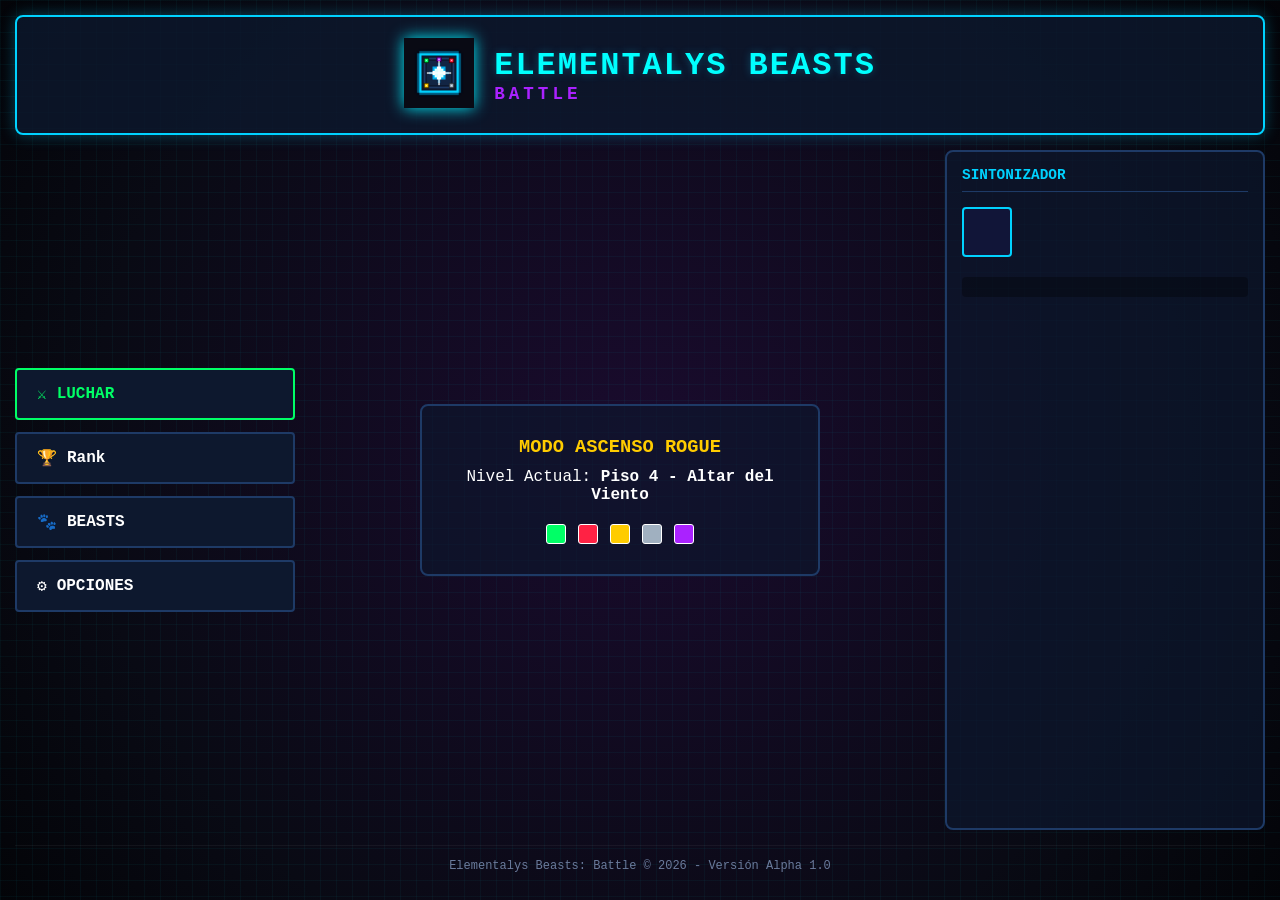
<file: index.html>
<!DOCTYPE html>
<html lang="es">

    <head>
        <meta charset="UTF-8">
        <meta name="viewport" content="width=device-width, initial-scale=1.0">
        <title>Elementalys Beasts: Battle</title>
        <link rel="icon" href="assets/images/icons/elementalys-beasts-logo.png" type="image/png">
        <link rel="stylesheet" href="styles/colores.css">
        <link rel="stylesheet" href="styles/menu.css">
    </head>

    <!-- Menu Principal -->
    <body>
        
        <!-- Capa de Fondo Dinámico -->
        <div class="menu-background"></div>

        <!-- Encabezado Principal -->
        <header>
            <div class="logo-container">
                <img src="assets/images/icons/elementalys-beasts-logo.png" alt="Brazalete Sendokai" id="logo">
            </div>
            <div class="title-container">
                <h1>Elementalys Beasts</h1>
                <h2>Battle</h2>
            </div>
        </header>

        <!-- Navegación y Botones del Menú -->
        <nav>
            <button class="btn-menu btn-primary" id="btn-play">
                <span class="btn-icon">⚔️</span> LUCHAR 
            </button>
            <button class="btn-menu" id="btn-rank">
                <span class="btn-icon">🏆</span> Rank
            </button>
            <button class="btn-menu" id="btn-beasts">
                <span class="btn-icon">🐾</span> BEASTS
            </button>
            <button class="btn-menu" id="btn-options">
                <span class="btn-icon">⚙️</span> OPCIONES
            </button>
        </nav>

        <!-- Panel Lateral (Información de Jugador) -->
        <aside class="player-panel">
            <div class="panel-header">
                <h3>SINTONIZADOR</h3>
            </div>
            <div class="player-profile" id="player-info-container">
                <div class="avatar-slot"></div>
            </div>
            <div class="stats-overview" id="stats-overview-container"></div>
        </aside>

        <script src="src/menu.js" defer type="module"></script>

        <!-- Sección Central (Vista Previa / Mapa de Ascenso) -->
        <section class="main-content">
            <div class="ascent-preview-card">
                <h3>MODO ASCENSO ROGUE</h3>
                <p>Nivel Actual: <strong>Piso 4 - Altar del Viento</strong></p>
                <div class="element-indicators">
                    <span class="gem-slot agl" title="AGL - Agil"></span>
                    <span class="gem-slot str" title="STR - Fuerte"></span>
                    <span class="gem-slot teq" title="TEQ - Tecnico"></span>
                    <span class="gem-slot phy" title="PHY - Fisico"></span>
                    <span class="gem-slot int" title="INT - Integencia"></span>
                </div>
            </div>
        </section>

        <!-- Pie de Página -->
        <footer>
            <p>Elementalys Beasts: Battle &copy; 2026 - Versión Alpha 1.0</p>
        </footer>

    </body>

</html>
</file>
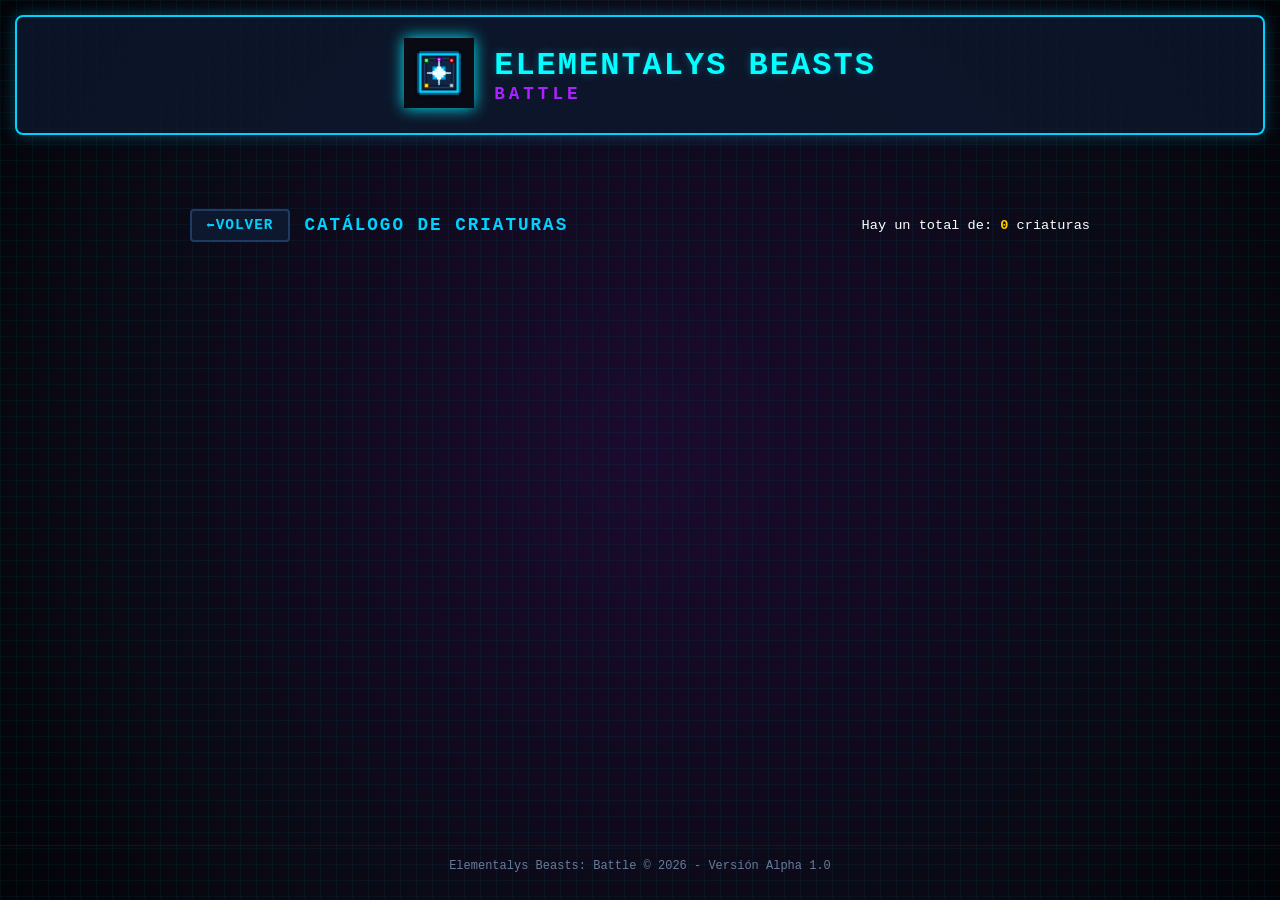
<file: pages/beast-list.html>
<!DOCTYPE html>
<html lang="en">
<head>
    <meta charset="UTF-8">
    <meta name="viewport" content="width=device-width, initial-scale=1.0">
    <title>Beasts List</title>
    <link rel="icon" href="../assets/images/icons/elementalys-beasts-logo.png" type="image/png">
    <link rel="stylesheet" href="../styles/colores.css">
    <link rel="stylesheet" href="../styles/beast-list.css">
</head>
<body>
    <header>
        <div class="logo-container">
            <img src="../assets/images/icons/elementalys-beasts-logo.png" alt="Brazalete Sendokai" id="logo">
        </div>
        <div class="title-container">
            <h1>Elementalys Beasts</h1>
            <p>Battle</p>
        </div>
    </header>
    <main>
        <!-- Sección principal del catalogo/pokedex de las criaturas -->
        <section class="beasts-catalog">
            <!-- Encabezado de la sección: titulo -->
            <header class="catalog-header">
                <div class="catalog-header-left">
                    <!-- Enlace a la pagina de inicio -->
                    <a href="../index.html" class="btn-back" title="Volver al menú principal">
                        <span>&#11013;</span> VOLVER
                    </a>
                    <h2>Catálogo de criaturas</h2>
                </div>
                <p class="catalog-counter">Hay un total de: <span id="beasts-count">0</span> criaturas</p>
            </header>
            <!-- Contenedor donde mediante JS se construira las tarjetas -->
            <!-- aria-live="polite": Segun el estandar de accesibilidad, avisa a los lectores de 
                pantalla que el contenido dentro de este contenedor puede cambiar dinamicamente -->
            <div id="beasts-grid" class="beasts-grid" aria-live="polite"></div>
        </section>
    </main>
    <footer>
        <p>Elementalys Beasts: Battle &copy; 2026 - Versión Alpha 1.0</p>
    </footer>

    <!-- JavaScript -->
    <script src="../src/beasts-card.js" type="module"></script>
</body>
</html>
</file>
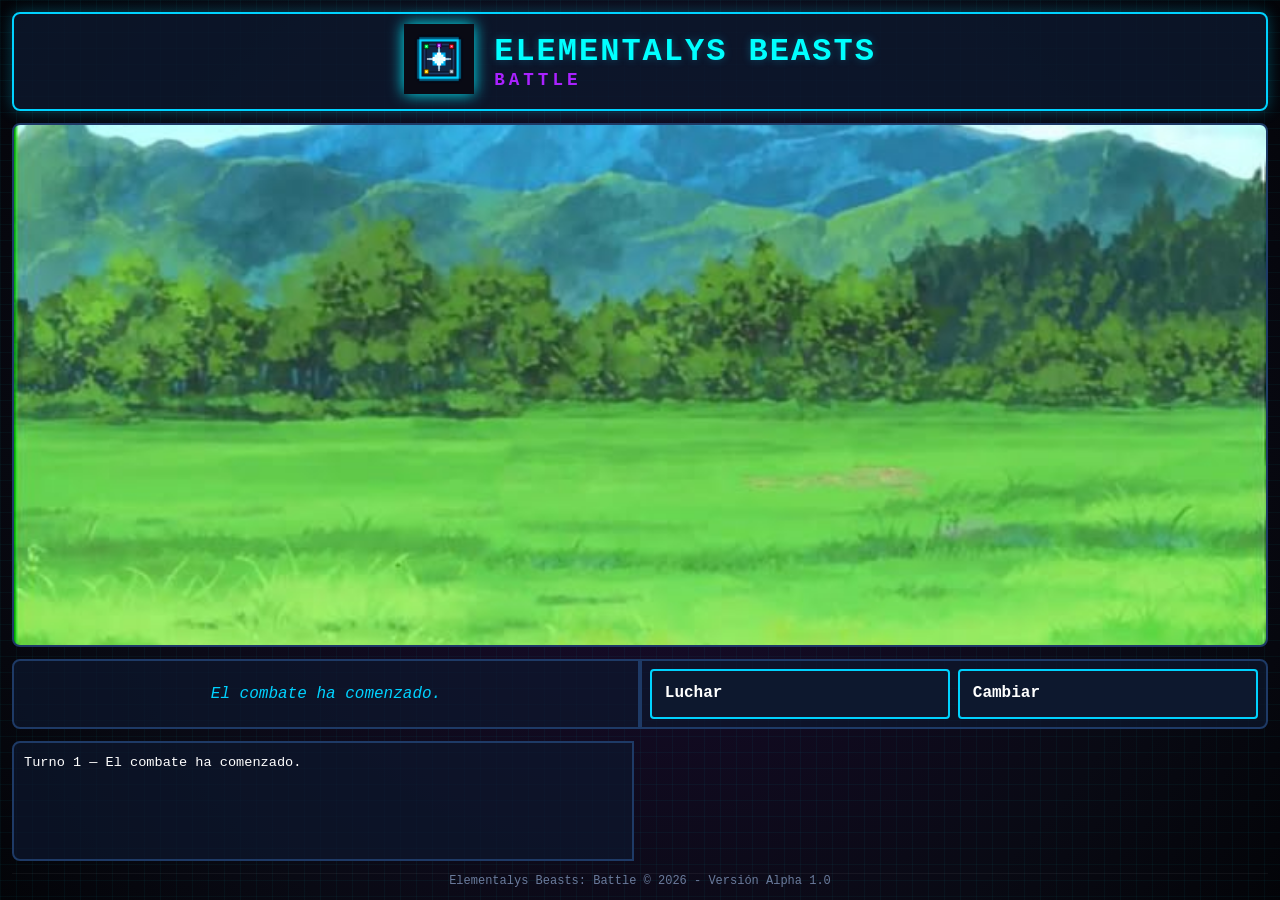
<file: pages/combate.html>
<!DOCTYPE html>
<html lang="es">

    <head>
        <meta charset="UTF-8">
        <meta name="viewport" content="width=device-width, initial-scale=1.0">
        <title>Elementalys Beasts: Battle</title>
        <link rel="icon" href="../assets/images/icons/elementalys-beasts-logo.png" type="image/png">
        <link rel="stylesheet" href="../styles/colores.css">
        <link rel="stylesheet" href="../styles/menu.css">
        <link rel="stylesheet" href="../styles/combate/combate.css">
        <link rel="stylesheet" href="../styles/combate/animaciones.css">
        <script src="../src/combate/combate.js" type="module"></script>
    </head>

    <body>

        <!-- Capa de Fondo Dinámico -->
        <div class="menu-background"></div>

        <!-- Encabezado Principal -->
        <header>
            <div class="logo-container">
                <img src="../assets/images/icons/elementalys-beasts-logo.png" alt="Brazalete Sendokai" id="logo">
            </div>
            <div class="title-container">
                <h1>Elementalys Beasts</h1>
                <h2>Battle</h2>
            </div>
        </header>

        <!-- CAMPO DE BATALLA -->
        <div id="battle"></div>

        <!-- CONTROL -->
        <div id="control">
            <div id="evento">El combate ha comenzado.</div>
            <div id="opciones">
                <div class="btnCombate" id="ataques">Luchar</div>
                <div class="btnCombate" id="cambiar">Cambiar</div>
                <div class="btnCombate" id="atk1" hidden>Ataque normal</div>
                <div class="btnCombate" id="atk2" hidden>Ataque elemental</div>
                <div class="btnCombate" id="volver" hidden>Volver</div>
            </div>
        </div>

        <!-- LOG (izquierda) -->
        <div id="log">
            <p>Turno 1 — El combate ha comenzado.</p>
        </div>

        <!-- TEAM (derecha, oculto hasta cambiar) -->
        <div id="team" hidden>
            <p>Tu equipo:</p>
        </div>

        <!-- Pie de Página -->
        <footer>
            <p>Elementalys Beasts: Battle &copy; 2026 - Versión Alpha 1.0</p>
        </footer>

    </body>

</html>
</file>
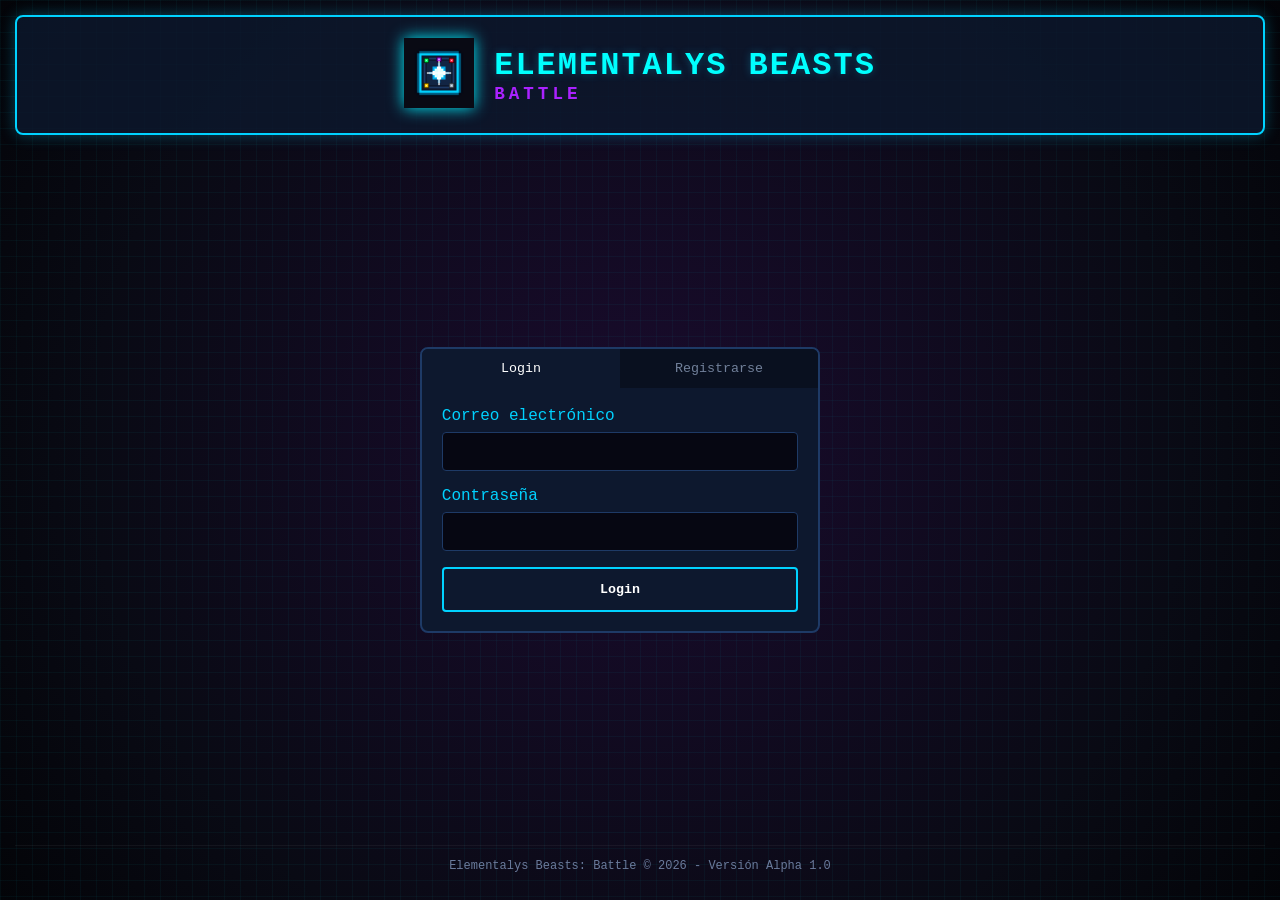
<file: pages/login.html>
<!DOCTYPE html>
<html lang="es">

    <head>
        <meta charset="UTF-8">
        <meta name="viewport" content="width=device-width, initial-scale=1.0">
        <title>Elementalys Beasts: Battle</title>
        <link rel="icon" href="../assets/images/icons/elementalys-beasts-logo.png" type="image/png">

        <!-- Styles -->
        <link rel="stylesheet" href="../styles/colores.css">
        <link rel="stylesheet" href="../styles/menu.css">
        <link rel="stylesheet" href="../styles/login.css">
        <!-- Fin Styles -->

        <script src="../src/login/formulario.js" defer></script>
        <script src="../src/login/login.js" type="module"></script>
    </head>

    <!-- Menu Principal -->
    <body>
        
        <!-- Capa de Fondo Dinámico -->
        <div class="menu-background"></div>

        <!-- Encabezado Principal -->
        <header>
            <div class="logo-container">
                <img src="../assets/images/icons/elementalys-beasts-logo.png" alt="Brazalete Sendokai" id="logo">
            </div>
            <div class="title-container">
                <h1>Elementalys Beasts</h1>
                <h2>Battle</h2>
            </div>
        </header>
        
        <section class="main-content">

            <div id="formulario">
                <div id="mostrar-formulario">
                    <button type="button" id="mostrar-login" class="btnFormulario activo">Login</button>
                    <button type="button" id="mostrar-registro" class="btnFormulario">Registrarse</button>
                </div>

                <form id="form-login">
                    <label for="usuario-login">Correo electrónico</label>
                    <input type="email" id="usuario-login" name="usuario">

                    <label for="passwd-login">Contraseña</label>
                    <input type="password" id="passwd-login" name="passwd">

                    <button type="submit" class="btnLogin">Login</button>
                </form>

                <form id="form-registro" hidden>
                    <label for="usuario-registro">Usuario*</label>
                    <input type="text" id="usuario-registro" name="usuario">

                    <label for="mail">Correo electrónico*</label>
                    <input type="email" id="mail" name="mail">

                    <label for="passwd-registro">Contraseña*</label>
                    <input type="password" id="passwd-registro" name="passwd">

                    <label for="passwd2">Confirmar contraseña*</label>
                    <input type="password" id="passwd2" name="passwd2">

                    <label for="fecha-nacimiento">Fecha de Nacimiento</label>
                    <input type="date" id="fecha-nacimiento" name="fechaNacimiento">

                    <button type="submit" class="btnLogin">Registrarse</button>
                </form>
            </div>
        </section>

        <!-- Pie de Página -->
        <footer>
            <p>Elementalys Beasts: Battle &copy; 2026 - Versión Alpha 1.0</p>
        </footer>

    </body>

</html>
</file>
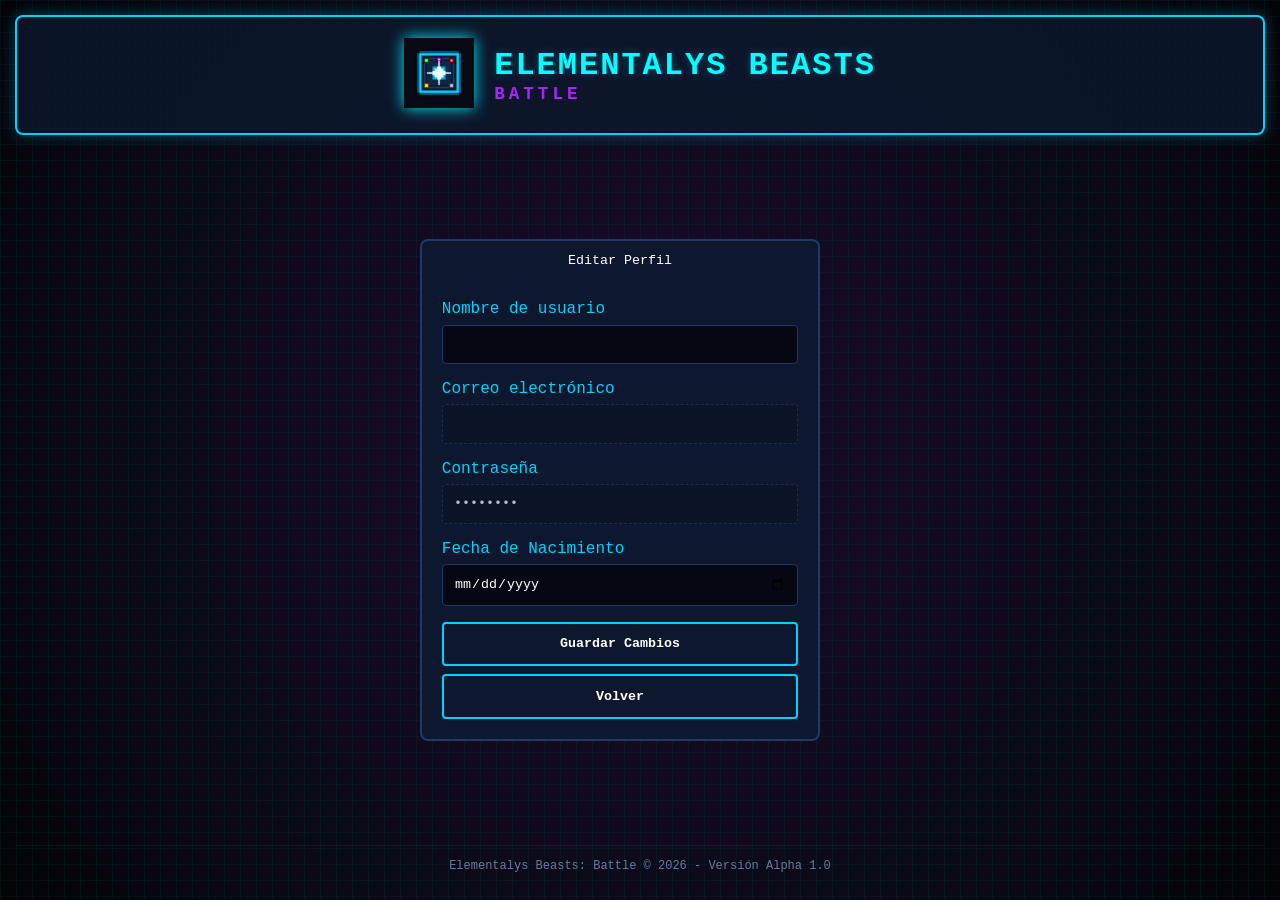
<file: pages/perfil.html>
<!DOCTYPE html>
<html lang="es">

    <head>
        <meta charset="UTF-8">
        <meta name="viewport" content="width=device-width, initial-scale=1.0">
        <title>Elementalys Beasts: Mi perfil</title>
        <link rel="icon" href="../assets/images/icons/elementalys-beasts-logo.png" type="image/png">

        <!-- Styles -->
        <link rel="stylesheet" href="../styles/colores.css">
        <link rel="stylesheet" href="../styles/menu.css">
        <link rel="stylesheet" href="../styles/login.css">
        <link rel="stylesheet" href="../styles/perfil.css">
        <!-- Fin Styles -->

        <script src="../src/login/perfil.js" type="module"></script>
    </head>

    <!-- Menu Principal -->
    <body>
        
        <!-- Capa de Fondo Dinámico -->
        <div class="menu-background"></div>

        <!-- Encabezado Principal -->
        <header>
            <div class="logo-container">
                <img src="../assets/images/icons/elementalys-beasts-logo.png" alt="Brazalete Sendokai" id="logo">
            </div>
            <div class="title-container">
                <h1>Elementalys Beasts</h1>
                <h2>Battle</h2>
            </div>
        </header>
        
        <section class="main-content">
            <div id="formulario">
                <div id="mostrar-formulario">
                    <button type="button" class="btnFormulario activo">Editar Perfil</button>
                </div>

                <form id="form-perfil">
                    <label for="usuario-perfil">Nombre de usuario</label>
                    <input type="text" id="usuario-perfil" name="usuario" required>

                    <label for="mail-perfil">Correo electrónico</label>
                    <input type="email" id="mail-perfil" name="mail" readonly>

                    <label for="passwd-perfil">Contraseña</label>
                    <input type="password" id="passwd-perfil" value="********" readonly>

                    <label for="fecha-nacimiento-perfil">Fecha de Nacimiento</label>
                    <input type="date" id="fecha-nacimiento-perfil" name="fechaNacimiento">

                    <button type="submit" class="btnLogin">Guardar Cambios</button>
                    <button type="button" id="btn-volver" class="btnVolver">Volver</button>
                </form>
            </div>
        </section>

        <!-- Pie de Página -->
        <footer>
            <p>Elementalys Beasts: Battle &copy; 2026 - Versión Alpha 1.0</p>
        </footer>

    </body>

</html>
</file>
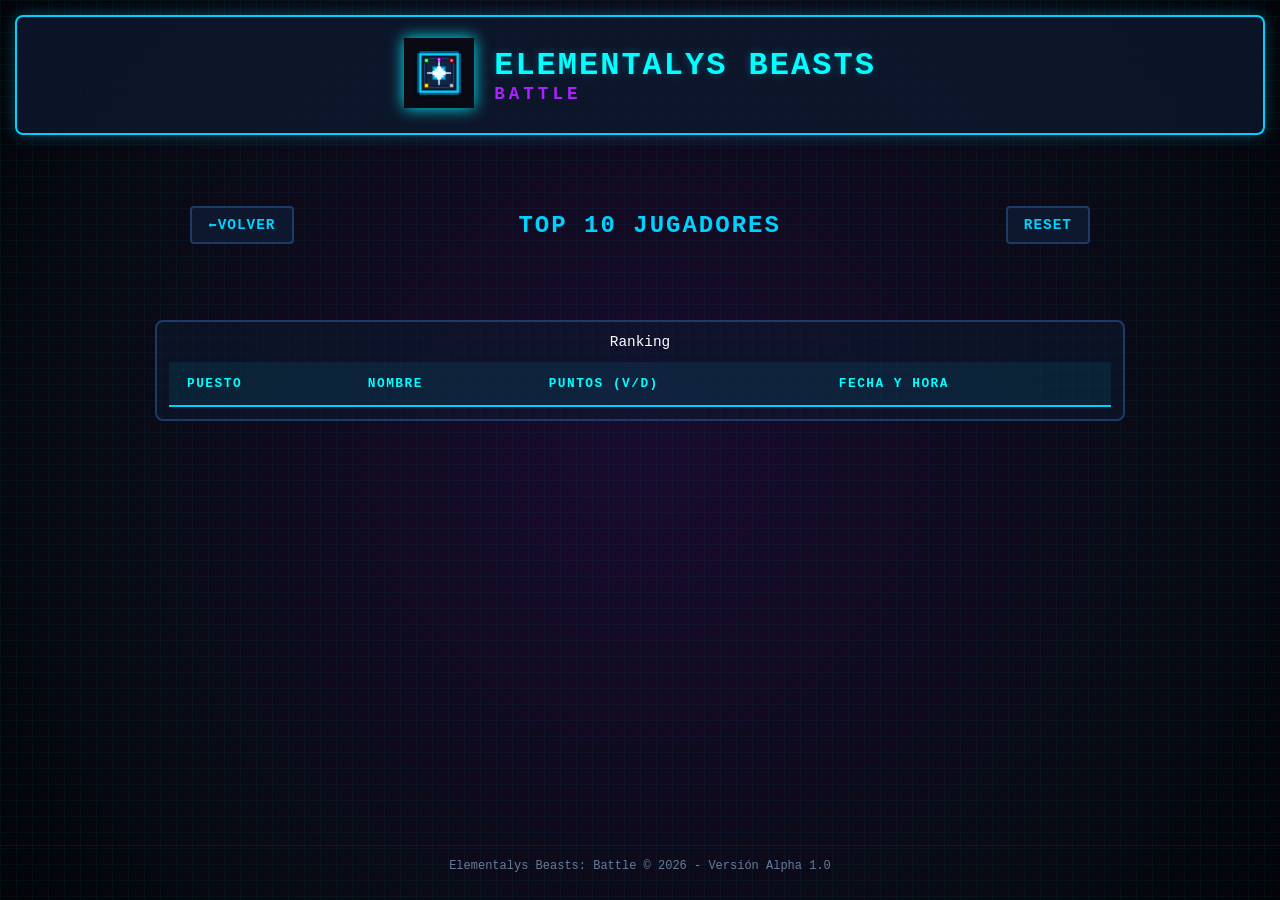
<file: pages/ranking.html>
<!DOCTYPE html>
<html lang="en">
<head>
    <meta charset="UTF-8">
    <meta name="viewport" content="width=device-width, initial-scale=1.0">
    <title>Ranking</title>
    <link rel="icon" href="../assets/images/icons/elementalys-beasts-logo.png" type="image/png">
    <link rel="stylesheet" href="../styles/colores.css">
    <link rel="stylesheet" href="../styles/ranking.css">
</head>
<body>
    <header>
        <div class="logo-container">
            <img src="../assets/images/icons/elementalys-beasts-logo.png" alt="Brazalete Sendokai" id="logo">
        </div>
        <div class="title-container">
            <h1>Elementalys Beasts</h1>
            <p>Battle</p>
        </div>
    </header>
    <main>
        <!-- Seccion princiapl del ranking -->
        <section class="ranking-section">
            <!-- Encabezado de la sección: titulo-->
            <header class="ranking-header">
                <!-- Enlace a la pagina de inicio -->
                <a href="../index.html" class="btn-action" title="Volver al menú principal">
                    <span>&#11013;</span> VOLVER
                </a>
                <!-- Titulo principal de la seccion -->
                <h2>Top 10 jugadores</h2>
                <!-- Boton para resetear/borrar el ranking -->
                <button id="btn-reset-ranking" class="btn-action" type="button" title="Reiniciar datos del ranking">
                    RESET
                </button>
            </header>
            <!-- Contenerdor para la tabla -->
            <div class="table-container">
                <!-- Tabla del ranking -->
                <!-- aria-live="polite": Segun el estandar de accesibilidad, avisa a los lectores de 
                pantalla que el contenido dentro de este contenedor puede cambiar dinamicamente -->
                <table class="ranking-table" aria-live="polite">
                    <!-- Titulo descriptivo para la tabla -->
                    <caption>Ranking</caption>
                    <thead>
                        <tr>
                            <th scope="col">Puesto</th>
                            <th scope="col">Nombre</th>
                            <th scope="col">Puntos (V/D)</th>
                            <th scope="col">Fecha y hora</th>
                        </tr>
                    </thead>
                    <tbody class="ranking-table-body">
                        <!-- Se agregara dinamicamente lso valores de la tabla mediante el DOM -->
                    </tbody>
                </table>
            </div>
        </section>
    </main>
    <footer>
        <p>Elementalys Beasts: Battle &copy; 2026 - Versión Alpha 1.0</p>
    </footer>
    <!-- Script de logica para la creación del ranking -->
    <script src="../src/ranking.js" type="module"></script>
</body>
</html>
</file>
<file: styles/colores.css>
@font-face {
    font-family: 'PokemonClassic';
    src: url('../assets/fonts/Pokemon-Classic.ttf') format('truetype');
    font-weight: normal;
    font-style: normal;
}

:root {
    /* Principales */
    --fuente-principal: 'PokemonClassic', 'Courier New', monospace;
    --principal: #23241a;
    --color-secundario: #e8c547;

/* Colores por tipo de beast */
    --tipo-agl: #0066ff;      /* Azul - Agilidad */
    --tipo-str: #ff2244;      /* Rojo - Fuerza */
    --tipo-teq: #00aa00;      /* Verde - Técnica */
    --tipo-phy: #ffdd00;      /* Amarillo - Físico */
    --tipo-int: #aa22ff;      /* Morado - Inteligencia */

    /* Fondos */
    --fondo-body: #060712;
    --fondo-menu-1: #1a0b2e;
    --fondo-menu-2: #090a14;
    --fondo-menu-3: #030408;
    --fondo-cuadricula: rgba(0, 240, 255, 0.04);
    --fondo: #0d182e;
    --fondo-activo: #09101f;
    --fondo-header: rgba(13, 24, 46, 0.8);
    --fondo-tarjeta: rgba(13, 24, 46, 0.6);
    --fondo-panel: rgba(13, 24, 46, 0.7);
    --fondo-menu-hover: #005b7f;
    --fondo-menu-principal-hover: #004411;
    --fondo-avatar: #111538;
    --fondo-estadisticas: rgba(0, 0, 0, 0.3);
    --fondo-insignia-rango: #ffcc00;
    --fondo-gema-agilidad: #00ff66;
    --fondo-gema-fuerza: #ff2244;
    --fondo-gema-tecnica: #ffcc00;
    --fondo-gema-fisico: #a0b0c0;
    --fondo-gema-inteligencia: #aa22ff;

    /* Textos */
    --texto: #ffffff;
    --texto-inactivo: #71809a;
    --texto-header: #00ffff;
    --texto-subtitulo-header: #aa22ff;
    --texto-tarjeta-destacado: #ffcc00;
    --texto-panel-destacado: #00d2ff;
    --texto-insignia-rango: #000000;
    --texto-menu-principal: #00ff66;
    --texto-afinidad-agilidad: #00ff66;
    --texto-footer: #6a7b9c;

    /* Bordes */
    --borde: #1e3a66;
    --borde-header: #00d2ff;
    --borde-input: #1e3a66;
    --borde-submit: #00d2ff;
    --borde-menu-hover: #00d2ff;
    --borde-menu-principal: #00ff66;
    --borde-gema: #ffffff;
    --borde-panel-seccion: #1e3a66;

    /* Formulario */
    --color-label: #00d2ff;
    --fondo-input: #060712;
    --fondo-submit-hover: #005b7f;

    /* Sombras y efectos */
    --header-shadow: rgba(0, 210, 255, 0.3);
    --logo-shadow: #00f0ff;
    --submit-shadow: rgba(0, 210, 255, 0.4);
    --menu-hover-shadow: rgba(0, 210, 255, 0.4);
    --menu-principal-shadow: rgba(0, 255, 102, 0.5);
    --footer-border: rgba(255, 255, 255, 0.05);

    /* Tarjetas y estadísticas */
    --card-hover-shadow: rgba(0, 210, 255, 0.35);
    --card-text-color: #000;
    --stat-hp: #00ff66;
    --stat-atk: #ff2244;
    --stat-def: #00d2ff;

    /* Tabla ranking */
    --table-header: rgba(0, 210, 255, 0.08);
    --table-header-hover: rgba(0, 210, 255, 0.05);
    --table-rank-1-text: #ffd700;
    --table-tank-1-text-shadow:rgba(255, 215, 0, 0.6);
    --table-rank-2-text: #c0c0c0;
    --table-tank-2-text-shadow:rgba(192, 192, 192, 0.6);
    --table-rank-3-text: #cd7f32;
    --table-tank-3-text-shadow:rgba(205, 127, 50, 0.6);
}
</file>
<file: styles/menu.css>
/* ===== CONFIGURACIÓN GENERAL ===== */
* {
  margin: 0;
  padding: 0;
  box-sizing: border-box;
  font-family: 'Courier New', Courier, monospace; /* Tipografía estilo retro pixel */
}

body {
  width: 100vw;
  height: 100vh;
  overflow: hidden;
  color: var(--texto);
  display: grid;
  grid-template-columns: 280px 1fr 320px;
  grid-template-rows: 120px 1fr 40px;
  grid-template-areas:
    "header header header"
    "nav    main   aside"
    "footer footer footer";
  gap: 15px;
  padding: 15px;
  background-color: var(--fondo-body);
}

/* ===== FONDO DINÁMICO ===== */
.menu-background {
  position: fixed;
  top: 0;
  left: 0;
  width: 100vw;
  height: 100vh;
  background: radial-gradient(circle at center, var(--fondo-menu-1) 0%, var(--fondo-menu-2) 70%, var(--fondo-menu-3) 100%);
  z-index: -1;
}

.menu-background::before {
  content: "";
  position: absolute;
  top: 0;
  left: 0;
  width: 100%;
  height: 100%;
  background: 
    linear-gradient(var(--fondo-cuadricula) 1px, transparent 1px),
    linear-gradient(90deg, var(--fondo-cuadricula) 1px, transparent 1px);
  background-size: 16px 16px;
  pointer-events: none;
}

/* ===== HEADER ===== */
header {
  grid-area: header;
  display: flex;
  align-items: center;
  justify-content: center;
  gap: 20px;
  background: var(--fondo-header);
  border: 2px solid var(--borde-header);
  box-shadow: 0 0 15px var(--header-shadow);
  border-radius: 8px;
  padding: 10px 20px;
}

#logo {
  width: 70px;
  height: 70px;
  object-fit: contain;
  filter: drop-shadow(0 0 8px var(--logo-shadow));
  animation: floatLogo 3s ease-in-out infinite alternate;
}

@keyframes floatLogo {
  0% { transform: translateY(-2px); }
  100% { transform: translateY(4px); }
}

.title-container h1 {
  font-size: 2rem;
  color: var(--texto-header);
  text-transform: uppercase;
  letter-spacing: 2px;
  text-shadow: 0 0 8px var(--header-shadow);
}

.title-container h2 {
  font-size: 1.1rem;
  color: var(--texto-subtitulo-header);
  letter-spacing: 4px;
  text-transform: uppercase;
}

/* ===== MENÚ NAVEGACIÓN (NAV) ===== */
nav {
  grid-area: nav;
  display: flex;
  flex-direction: column;
  gap: 12px;
  justify-content: center;
}

.btn-menu {
  background: var(--fondo);
  color: var(--texto);
  border: 2px solid var(--borde);
  padding: 14px 20px;
  font-size: 1rem;
  font-weight: bold;
  cursor: pointer;
  text-align: left;
  border-radius: 4px;
  transition: all 0.2s ease;
  display: flex;
  align-items: center;
  gap: 10px;
}

.btn-menu:hover {
  background: var(--fondo-menu-hover);
  border-color: var(--borde-menu-hover);
  transform: translateX(6px);
  box-shadow: 0 0 10px var(--menu-hover-shadow);
}

.btn-primary {
  border-color: var(--borde-menu-principal);
  color: var(--texto-menu-principal);
}

.btn-primary:hover {
  background: var(--fondo-menu-principal-hover);
  border-color: var(--borde-menu-principal);
  box-shadow: 0 0 12px var(--menu-principal-shadow);
}

/* ===== SECCIÓN PRINCIPAL (MAIN) ===== */
.main-content {
  grid-area: main;
  display: flex;
  align-items: center;
  justify-content: center;
}

.ascent-preview-card {
  background: var(--fondo-tarjeta);
  border: 2px solid var(--borde);
  padding: 30px;
  border-radius: 8px;
  text-align: center;
  width: 100%;
  max-width: 400px;
}

.ascent-preview-card h3 {
  color: var(--texto-tarjeta-destacado);
  margin-bottom: 10px;
}

.element-indicators {
  display: flex;
  justify-content: center;
  gap: 12px;
  margin-top: 20px;
}

.gem-slot {
  width: 20px;
  height: 20px;
  border-radius: 3px;
  border: 1px solid var(--borde-gema);
}

.gem-slot.agl { background-color: var(--fondo-gema-agilidad); }
.gem-slot.str { background-color: var(--fondo-gema-fuerza); }
.gem-slot.teq { background-color: var(--fondo-gema-tecnica); }
.gem-slot.phy { background-color: var(--fondo-gema-fisico); }
.gem-slot.int { background-color: var(--fondo-gema-inteligencia); }

/* ===== PANEL LATERAL (ASIDE) ===== */
aside {
  grid-area: aside;
  background: var(--fondo-panel);
  border: 2px solid var(--borde);
  border-radius: 8px;
  padding: 15px;
}

.panel-header h3 {
  color: var(--texto-panel-destacado);
  border-bottom: 1px solid var(--borde-panel-seccion);
  padding-bottom: 8px;
  margin-bottom: 15px;
  font-size: 0.9rem;
}

.player-profile {
  display: flex;
  align-items: center;
  gap: 12px;
  margin-bottom: 20px;
}

.player-details {
  display: flex;
  flex-direction: column;
  align-items: flex-start;
}

.avatar-slot {
  width: 50px;
  height: 50px;
  background: var(--fondo-avatar);
  border: 2px solid var(--borde-header);
  border-radius: 4px;
  position: relative;
}

.avatar-slot img {
  width: 100%;
  height: 100%;
  object-fit: cover;
}

.rank-badge {
  position: absolute;
  bottom: -6px;
  right: -6px;
  background: var(--fondo-insignia-rango);
  color: var(--texto-insignia-rango);
  font-size: 0.65rem;
  font-weight: bold;
  padding: 2px 4px;
  border-radius: 2px;
}

.affinity-tag.agl { color: var(--texto-afinidad-agilidad); }

.stats-overview {
  display: flex;
  flex-direction: column;
  gap: 8px;
  background: var(--fondo-estadisticas);
  padding: 10px;
  border-radius: 4px;
}

.stat-item {
  display: flex;
  justify-content: space-between;
  font-size: 0.85rem;
}

.stat-item-center {
  justify-content: center;
}

.stat-inactive-msg {
  color: var(--texto-inactivo);
  font-size: 0.8rem;
}

.btn-logout {
  margin-top: 4px;
  font-size: 0.7rem;
  padding: 2px 6px;
  cursor: pointer;
  background: var(--fondo);
  color: var(--texto);
  border: 1px solid var(--borde);
  border-radius: 3px;
  transition: background 0.2s ease, border-color 0.2s ease;
}

.btn-logout:hover {
  background: var(--fondo-menu-hover);
  border-color: var(--borde-menu-hover);
}

.login-link {
  color: var(--texto-tarjeta-destacado);
  text-decoration: none;
  transition: opacity 0.2s ease;
}

.login-link:hover {
  opacity: 0.8;
  text-decoration: underline;
}

/* ===== FOOTER ===== */
footer {
  grid-area: footer;
  display: flex;
  align-items: center;
  justify-content: center;
  font-size: 0.75rem;
  color: var(--texto-footer);
  border-top: 1px solid var(--footer-border);
}
</file>
<file: styles/beast-list.css>
/* ===== CONFIGURACIÓN GENERAL ===== */
* {
    margin: 0;
    padding: 0;
    box-sizing: border-box;
    font-family: 'Courier New', Courier, monospace;
}

/* ===== FONDO DE LA PAGINA (body) ===== */
body {
    /* Fuerza al body a medir exactamente el 100% del ancho del viewport (ventana visible).
       Nota: las etiquetas de bloque como <body> ya ocupan el 100% del ancho por defecto. */
    width: 100vw;
    /* Fija la altura minima del body al 100% del viweport.
       Nota: Puede crecer mas si hace falta. */
    min-height: 100vh;

    /* Controla el contenido que se sale de las dimensiones fijadas:
       - 'hidden' recorta y oculta cualquier elemento o margen que exceda el tamaño del body.
       - Desactiva la aparicion de barras de desplazamiento vertical u horizontal. */
    /*overflow: hidden;*/

    background-color: var(--fondo-body);
    /* Capas apiladas de fondo: la primera se dibuja arriba del todo y la última queda debajo */
    background-image: 
        /* Capa 1: Degradado vertical. Pinta 1px con el color de la línea
           y deja los 15px restantes transparentes. Esto crea la raya horizontal */
        linear-gradient(var(--fondo-cuadricula) 1px, transparent 1px),
        /* Capa 2: Degradado girado 90 grados (horizontal). Pinta 1px de color
           y el resto transparente. Esto crea la raya vertical */
        linear-gradient(90deg, var(--fondo-cuadricula) 1px, transparent 1px),
        /* Capa 3: Degradado radial en forma de círculo centrado.
           Genera el efecto de iluminación: más claro en el centro (0%),
           comienza a oscurecer al 70% y llega al tono más oscuro en los bordes (100%) */
        radial-gradient(circle at center, var(--fondo-menu-1) 0%, var(--fondo-menu-2) 70%, var(--fondo-menu-3) 100%);
    /* Define el tamaño de repetición para cada una de las 3 capas en el mismo orden:
       - 16px 16px: la cuadrícula horizontal se repite en mosaicos de 16x16px
       - 16px 16px: la cuadrícula vertical se repite en mosaicos de 16x16px
       - 100% 100%: el degradado radial circular se estira para cubrir toda la pantalla sin repetirse */
    background-size: 16px 16px, 16px 16px, 100% 100%;

    /* Organizamos el layout en columna vertical: Header -> Main -> Footer */
    display: flex;
    flex-direction: column;

    padding-bottom: 15px;
}

/* ===== HEADER ===== */
header {
    display: flex;
    align-items: center;
    justify-content: center;
    gap: 20px;

    background-color: var(--fondo-header);
    color: var(--texto-header);

    border: 2px solid var(--borde-header);
    border-radius: 8px;
    /* Box-shadow: [offset-x] [offset-y] [blur-radius] [spread-radius] [color];*/
    box-shadow: 0 0 15px var(--header-shadow);
    /* Altura definida para que quede igual que el index.html */
    height: 120px;
    margin: 15px;
    padding: 10px 20px;

}

/* ===== HEADER LOGO ===== */
#logo {
    width: 70px;
    height: 70px;

    object-fit: contain;

    /* Silueta transparente de la imagen/icono*/
    filter: drop-shadow(0 0 8px #00f0ff);

    /* Floatlogo: nombre | 3s: duracion | alternate: va y vuelve */
    animation: floatLogo 3s ease-in-out infinite alternate;
}

/* Animación del logo, efecto levitar */
@keyframes floatLogo {
    0% {
        /* Sube 2px */
        transform: translateY(-2px); 
    }
    100% {
         /* Baja 4px */
        transform: translateY(4px); 
    }
}

/* ===== HEADER TITULO ===== */
.title-container h1, 
.title-container p {
    text-transform: uppercase;
}

.title-container h1 {
    font-size: 2rem;
    letter-spacing: 2px;
    text-shadow: 0 0 8px var(--header-shadow);

}

/* ===== HEADER SUBTITULO ===== */
.title-container p {
    font-weight: bold;
    font-size: 1.1rem;
    letter-spacing: 4px;

    color: var(--texto-subtitulo-header);
}

/* ===== MAIN - CONTENIDO PRINCIPAL ===== */
main {
    /* Hace que el contenido central ocupe todo el espacio sobrante. */
    flex: 1;
}

/* ===== SECCION CATALOGO ===== */
.beasts-catalog {
    width: 100%;
    /* Limita el ancho maximo para unas 6 cartas 
        para que en pantallas anchas no ocupen todo el ancho */
    max-width: 1000px;

    /* Centra el catalogo horizontalmente dentro del main */
    margin: 0 auto;
    padding: 0 15px;

    display: flex;
    flex-direction: column;
    gap: 20px;
}

.catalog-header {
    display: flex;
    /* Alinea el primer elemento al inicio y el ultimo al final */
    justify-content: space-between;
    align-items: center;

    /* Quitar borde, shadow y color de fondo*/
    border: none;
    box-shadow: none;
    background-color: transparent;

    padding-bottom: 10px;
}

/* Agrupamos el boton de volver y el titulo */
.catalog-header-left {
    display: flex;
    align-items: center;
    gap: 15px;
}

/* Boton de volver */
.btn-back {
    /* inline-flex: 
        "Exteriormete" se comporta como inline
        "Interiormente* se comporta como flex */
    display: inline-flex;
    align-items: center;

    background-color: var(--fondo);
    color: var(--texto-panel-destacado);

    border: 2px solid var(--borde-panel-seccion);
    border-radius: 4px;

    
    padding: 6px 14px;

    /* Elimina el subrayado del enlace */
    text-decoration: none;
    font-weight: bold;
    font-size: 0.9rem;
    letter-spacing: 1px;
    cursor: pointer;
}

/* Efecto al pasar el curso en el boton */
.btn-back:hover {
    background-color: var(--fondo-menu-hover);
    color: var(--texto);
    border-color: var(--borde-menu-hover);

    /* Desplazamiento en el eje horizontal */
    transform: translateX(-3px);
}

.catalog-header h2 {
    font-size: 1.1rem;
    letter-spacing: 2px;
    text-transform: uppercase;

    color: var(--texto-panel-destacado);
}

.catalog-counter {
    font-size: 0.85rem;

    color: var(--texto);
}

.catalog-counter span {
    font-weight: bold;

    color: var(--texto-tarjeta-destacado);
}

/* ===== REJILLA DE TARJETAS (GRID RESPONSIVE) ===== */
.beasts-grid {
    display: grid;
    /* auto-fit: Se asegura que las columnas se distribuyan proporcionalmente.
        minmax(TAMAÑO_MINIMO, TAMAÑO_MAXIMO) 
        repeat(CANTIDAD, TAMAÑO)
        auto-fit: Decide automaticamente cuantas columnas cabe */
    /* auto-fit si se queire agregar mas criaturas : 
        grid-template-columns: repeat(auto-fit, minmax(220px, 1fr)); */
    grid-template-columns: repeat(3, 1fr);
    justify-content: center;
    gap: 25px;

    padding-bottom: 20px;
}

/* ===== TARJETA INDIVIDUAL ===== */
.beast-card {
    background-color: var(--fondo-tarjeta);

    border: 2px solid var(--borde);
    border-radius: 8px;

    padding: 18px;

    display: flex;
    flex-direction: column;
    gap: 12px;
}

/* Efecto visual cuando se pasa el raton por encima (hover) de cada card */
.beast-card:hover {
    /* Desplaza el elemento en el eje vertical, en este caso hacia arriba */
    transform: translateY(-3px);

    border-color: var(--borde-header);

    /* box-shadow: desplazamiento-X | desplazamiento-Y | desenfoque | expansion | color */
    box-shadow: 0 0 20px var(--card-hover-shadow);
}

/* Cabecera interna: nombre de la criatura y atributo */
.card-header {
    display: flex;
    justify-content: space-between;
    align-items: center;
}

.beast-name {
    font-size: 1.1rem;
    letter-spacing: 1px;

    color: var(--texto);
}

.beast-affinity {
    font-weight: bold;
    font-size: 0.85rem;

    border-radius: 3px;
    border: 1px solid var(--borde-gema);

    padding: 2px 6px;

    color: var(--card-text-color);
}

/* Colores dependiendo del atributo que tenga la criatura */
.beast-affinity.agl { background-color: var(--tipo-agl); }
.beast-affinity.str { background-color: var(--tipo-str); }
.beast-affinity.teq { background-color: var( --tipo-teq); }
.beast-affinity.phy { background-color: var(--tipo-phy); }
.beast-affinity.int { background-color: var(--tipo-int); }

/* Marco contenedor de la imagen */
.card-image-wrapper {
    width: 100%;
    height: 160px;

    background-color: var(--fondo-avatar);

    border: 1px solid var(--borde-panel-seccion);
    border-radius: 4px;

    display: flex;
    align-items: center;
    justify-content: center;
    /* Oculta la parte que queda fuera de los límites del contenedor */
    overflow: hidden;
}

.beast-image {
    /* Definimos el ancho y alto que la imagen no puede superar respecto a su contenedor*/
    max-width: 90%;
    max-height: 90%;

    /* Intenta mostrar la imagen completa, manteniendo las proporciones originales */
    object-fit: contain;

    /* Añade una sombra a la imagen */
    filter: drop-shadow(0 0 6px var(--logo-shadow));
}

/* Estadisticas de cada criatura (HP, ATK, DEF) */
.card-stats {
    display: flex;
    flex-direction: column;
    gap: 6px;

    background-color: var(--fondo-estadisticas);
    color: var(--texto);

    border-radius: 4px;
    border: 1px solid var(--borde-panel-seccion);

    padding: 8px 10px;
}

.stat-item {
    display: flex;
    justify-content: space-between;
    font-size: 0.8rem;
}

.stat-label .stat-value {
    font-weight: bold;
}

/* Colores de cada estadistica diferente */
.stat-value.hp  { color: var(--stat-hp); }
.stat-value.atk { color: var(--stat-atk); }
.stat-value.def { color: var(--stat-def); }

/* ===== FOOTER ===== */
footer {
    display: flex;
    align-items: center;
    justify-content: center;

    /* Altura fija para que quede igual que en el grid original */
    height: 40px;

    font-size: 0.75rem;
    color: var(--texto-footer);

    /* Linea superior que separa el footer del contenido */
    border-top: 1px solid var(--footer-border);
}

/* ===== RESPONSIVE ADAPTIVE (Media Queries) ===== */

/* Menos de 768px: 2 columnas x 3 filas */
@media (max-width: 768px) {
    .catalog-header {
        /* Permite que el contador salte de línea si el título es largo */
        flex-wrap: wrap;
        justify-content: center;
        gap: 10px;
    }

    .beasts-grid {
        grid-template-columns: repeat(2, 1fr);
        gap: 20px;
    }
}

/* Menos de 480px: 1 columna x 6 filas */
@media (max-width: 480px) {
    /* Cabecera de la pagina mas pequeño */
    header {
        height: auto;
        flex-direction: column;
    }

    #logo {
        width: 50px;
        height: 50px;
    }

    .title-container h1 {
        font-size: 1.4rem;
        text-align: center;
    }

    .title-container p {
        font-size: 0.85rem;
        text-align: center;
    }

    .beasts-grid {
        grid-template-columns: repeat(1, 1fr);
        gap: 15px;
    }

    .card-image-wrapper {
        /* Pequeño ajuste en pantallas reducidas */
        height: 140px;
    }
}
</file>
<file: styles/combate/combate.css>
/* ===== COMBAT — Layout en grid (override del grid del menú) ===== */
body {
  grid-template-columns: 1fr 1fr;
  grid-template-rows: auto 1fr 1fr auto auto auto;
  grid-template-areas:
    "header header"
    "battle battle"
    "battle battle"
    "control control"
    "log team"
    "footer footer";
  gap: 12px;
  padding: 12px;
}

header { grid-area: header; }
footer { grid-area: footer; }

/* ===== CAMPO DE BATALLA (estilo Pokémon) ===== */
#battle {
  grid-area: battle;
  display: grid;
  grid-template-columns: 1fr 1fr;
  grid-template-rows: 1fr 1fr;
  grid-template-areas:
    ". enemy"
    "player .";
  gap: 10px;
  background: var(--fondo);
  background-image: url('../../assets/images/backgrounds/fondo_bosque.jpg');
  background-size: cover;
  background-position: center;
  border: 2px solid var(--borde);
  border-radius: 8px;
  padding: 12px;
  min-height: 340px;
}

.creature-window {
  position: relative; 
  overflow: hidden;
  display: flex;
  flex-direction: column;
  align-items: center;
  justify-content: center;
  gap: 8px;
  padding: 10px;
  border: 1px solid var(--borde);
  border-radius: 6px;
  background: var(--fondo-panel);
}

.enemy { grid-area: enemy; align-self: end; }
.player { grid-area: player; align-self: start; }

.creature-img {
  width: 100%;
  max-width: 170px;
  image-rendering: pixelated;
  filter: drop-shadow(0 0 6px var(--logo-shadow));
}

/* Labels de tipo con color según el beast */
.creature-tipe {
  position: absolute;
  top: 10px;
  left: 10px;
  width: 50px;
  height: 50px;
  text-align: center;
  align-content: center;
  border-radius: 50%;
  border: 2px solid var(--borde-gema);
  box-shadow: 0 0 12px var(--tipo-sombra, currentColor);
}
.creature-tipe.agl { --tipo-sombra: var(--tipo-agl); }
.creature-tipe.str { --tipo-sombra: var(--tipo-str); }
.creature-tipe.teq { --tipo-sombra: var(--tipo-teq); }
.creature-tipe.phy { --tipo-sombra: var(--tipo-phy); }
.creature-tipe.int { --tipo-sombra: var(--tipo-int); }

.creature-tipe span {
  display: block;
  width: 100%;
  height: 100%;
  line-height: 50px;
  font-size: 1.2rem;
  font-weight: bold;
  color: white;
  text-shadow: 0 0 6px var(--tipo-sombra);
}

/* Placeholders con colores de tipo */
.creature-placeholder.agl  { background: var(--fondo-gema-agilidad);   color: var(--tipo-agl); }
.creature-placeholder.str { background: var(--fondo-gema-fuerza);     color: var(--tipo-str); }
.creature-placeholder.teq { background: var(--fondo-gema-tecnica);    color: var(--tipo-teq); }
.creature-placeholder.phy { background: var(--fondo-gema-fisico);     color: var(--tipo-phy); }
.creature-placeholder.int { background: var(--fondo-gema-inteligencia); color: var(--tipo-int); }

.creature-name {
  font-weight: bold;
  color: var(--texto-header);
  text-shadow: 0 0 6px var(--header-shadow);
}

.creature-stats {
  display: flex;
  align-items: center;
  gap: 8px;
  width: 100%;
  font-size: 0.8rem;
}

.hp-bar {
  flex: 1;
  height: 12px;
  background: rgba(0, 0, 0, 0.4);
  border-radius: 6px;
  overflow: hidden;
  border: 1px solid var(--borde);
}

.hp-fill {
  height: 100%;
  width: 100%;
  background: linear-gradient(90deg, #2ecc71, #27ae60);
  transition: width 0.4s ease;
}
.hp-fill.low { background: linear-gradient(90deg, #e74c3c, #c0392b); }

/* ===== CONTROL (evento a la izquierda, opciones a la derecha) ===== */
#control {
  grid-area: control;
  display: grid;
  grid-template-columns: 1fr 1fr;
  flex-direction: row;
  min-height: 70px;
}

#evento {
  flex: 1;
  display: flex;
  align-items: center;
  justify-content: center;
  padding: 12px;
  background: var(--fondo-panel);
  border: 2px solid var(--borde);
  border-radius: 8px 0 0 8px;
  color: var(--texto-panel-destacado);
  font-style: italic;
}

#opciones {
  flex: 1;
  display: flex;
  flex-direction: row;
  gap: 8px;
  padding: 8px;
  background: var(--fondo-panel);
  border: 2px solid var(--borde);
  border-radius: 0 8px 8px 0;
}

.btnCombate {
  width: 100%;
  padding: 0.8rem;
  color: var(--texto);
  background-color: var(--fondo);
  border: 2px solid var(--borde-submit);
  border-radius: 4px;
  font-family: inherit;
  font-weight: bold;
  cursor: pointer;
  transition: 0.2s ease;
}
.btnCombate:hover:not(:disabled) {
  background: var(--fondo-submit-hover);
  box-shadow: 0 0 8px var(--submit-shadow);
}
.btnCombate:disabled { opacity: 0.4; cursor: default; }

/* ===== LOG (izquierda) y TEAM (derecha) ===== */
#log {
  grid-area: log;
  background: var(--fondo-panel);
  border: 2px solid var(--borde);
  border-radius: 8px 0 0 8px;
  padding: 10px;
  overflow-y: auto;
  font-size: 0.85rem;
  min-height: 120px;
  line-height: 1.4;
}

#team {
  grid-area: team;
  background: var(--fondo-panel);
  border: 2px solid var(--borde);
  border-radius: 0 8px 8px 0;
  padding: 10px;
  min-height: 120px;
}
</file>
<file: styles/combate/animaciones.css>
/*
====================================================================================================
|                                                                                                  |
|                                          Animaciones                                             |
|                                                                                                  |
====================================================================================================
*/

.anim-entrada {
    animation: saltoEntrada 0.6s cubic-bezier(0.25, 1, 0.5, 1) forwards;
}

.anim-espera {
    animation: respiracionPlatino 3.5s ease-in-out forwards;
}

.anim-muerte {
    animation: hundirCriatura 0.6s ease-in forwards;
}


.anim-atacar-player {
    animation: placajePlayer 0.4s ease-in-out;
}

.anim-atacar-enemy {
    animation: placajeEnemy 0.4s ease-in-out;
}

.anim-recibir-daño {
    animation: recibirDaño 0.5s linear;
}


/* Animacion de entrada */
@keyframes saltoEntrada {
    0% { transform: translateY(60px) scaleY(1.2); opacity: 0; }
    50% { transform: translateY(-15px) scaleX(0.95) scaleY(1.05); opacity: 1; }
    75% { transform: translateY(0) scaleX(1.05) scaleY(0.95); }
    100% { transform: translateY(0) scale(1); opacity: 1; }
}

/* Animacion de movimiento */
@keyframes respiracionPlatino {
    /* El primer 50% de la animación la criatura se queda totalmente quieta en reposo */
    0%, 50%, 100% { 
        transform: translateY(0) scale(1); 
    }
    
    /* 50% al 65%: Una respiración/preparación un poco más lenta */
    58% { 
        transform: translateY(-4px) scaleX(0.97) scaleY(1.03); 
    }
    
    /* 65% al 90%: El brinco clásico de Platino, pero con transiciones más suaves */
    68% { 
        transform: translateY(2px) scaleX(1.06) scaleY(0.94); /* Amortigua en el suelo */
    } 
    78% { 
        transform: translateY(-14px) scaleX(0.93) scaleY(1.07); /* Sube al punto más alto */
    } 
    86% { 
        transform: translateY(1px) scaleX(1.03) scaleY(0.97); /* Cae y absorbe el impacto */
    }
}


/* Animacion de muerte */
@keyframes hundirCriatura {
    0% {
        transform: translateY(0);
        opacity: 1;
    }
    15% {
        transform: translateY(-8px);
    }
    85% {
        opacity: 1;
    }
    100% {
        transform: translateY(200px);
        opacity: 0;
    }
}

/* Animacion de ataque normal del Jugador */
@keyframes placajePlayer {
    0%   { transform: translate(0, 0); }
    40%  { transform: translate(30px, -20px); }
    100% { transform: translate(0, 0); }
}

/* Animacion de ataque normal del Enemigo */
@keyframes placajeEnemy {
    0%   { transform: translate(0, 0); }
    40%  { transform: translate(-30px, 20px); }
    100% { transform: translate(0, 0); }
}

/* Animacion de Recibir daño */
@keyframes recibirDaño {
    0%, 100% { transform: translate(0, 0); filter: brightness(1); }
    10%, 30%, 50%, 70%, 90% { transform: translate(-8px, 0); filter: brightness(0.2) sepia(1) hue-rotate(-50deg); } /* Rojo/Oscuro */
    20%, 40%, 60%, 80% { transform: translate(8px, 0); filter: brightness(1.5); }
}

/* Ataque Especial (Rayo) */
.rayo-especial {
    position: absolute;
    height: 25px;
    background: linear-gradient(to bottom, #fff, var(--color-rayo, #3a86ff), var(--color-rayo, #00b4d8), #fff);
    box-shadow: 0 0 20px var(--color-rayo, #3a86ff), 0 0 40px var(--color-rayo, #00b4d8);
    border-radius: 10px;
    z-index: 10;
    transform-origin: left center;
    animation: lanzarRayo 0.6s ease-out forwards;
}

/* Animacion del Ataque Especial */
@keyframes lanzarRayo {
    0% { width: 0; opacity: 1; transform: scaleY(0.3); }
    30% { width: 120%; opacity: 1; transform: scaleY(1.5); }
    80% { width: 120%; opacity: 0.8; transform: scaleY(1); }
    100% { width: 120%; opacity: 0; transform: scaleY(0); }
}
</file>
<file: styles/login.css>
.main-content {
    display: flex;
    flex-direction: column;
    align-items: center;
    gap: 20px;
}

#formulario {
    display: flex;
    flex-direction: column;
    width: 25em;
    background-color: var(--fondo);
    border: 2px solid var(--borde);
    border-radius: 8px;
    overflow: hidden;
}

#mostrar-formulario {
    display: flex;
    flex-direction: row;
    width: 100%;
}

.btnFormulario {
    width: 100%;
    flex: 1;
    padding: 12px;
    color: var(--texto);
    background-color: var(--fondo);
    border: none;
    cursor: pointer;
}

/* El botón del formulario visible */
.btnFormulario.activo {
    background-color: var(--fondo);
}

/* El botón del formulario oculto */
.btnFormulario:not(.activo) {
    background-color: var(--fondo-activo);
    color: var(--texto-inactivo);
}

.main-content form {
    padding: 5%;
}

.main-content form {
    padding: 5%;    
}

.main-content form label,
.main-content form input {
    display: block;
}

.main-content form input {
    width: 100%;
    margin-bottom: 1rem;
}

.main-content > div {
    display: flex;
    flex-direction: row;
    width: 25em;
}

.main-content > div button {
    width: 100%;
}

label {
    display: block;
    margin-bottom: 0.4rem;
    color: var(--color-label);
}

input:not([type="submit"]) {
    width: 100%;
    margin-bottom: 1rem;
    padding: 0.7rem;
    color: var(--texto);
    background-color: var(--fondo-input);
    border: 1px solid var(--borde-input);
    border-radius: 4px;
}

button[type="submit"] {
    width: 100%;
    padding: 0.8rem;
    color: var(--texto);
    background-color: var(--fondo);
    border: 2px solid var(--borde-submit);
    border-radius: 4px;
    font-family: inherit;
    font-weight: bold;
    cursor: pointer;
    transition: 0.2s ease;
}

button[type="submit"]:hover {
    background-color: var(--fondo-submit-hover);
    border-color: var(--borde-submit);
    box-shadow: 0 0 10px var(--submit-shadow);
}
</file>
<file: styles/perfil.css>
/* Campos bloqueados (Correo y Contraseña) */
#form-perfil input[readonly] {
    opacity: 0.7;
    cursor: not-allowed;
    border-style: dashed;
    background-color: rgba(0, 0, 0, 0.2);
}

/* Boton volver */
.btnVolver {
    width: 100%;
    margin-top: 8px;
    padding: 0.8rem;
    color: var(--texto);
    background-color: var(--fondo);
    border: 2px solid var(--borde-submit);
    border-radius: 4px;
    font-family: inherit;
    font-weight: bold;
    cursor: pointer;
    transition: 0.2s ease;
}

.btnVolver:hover {
    background-color: var(--fondo-submit-hover);
    border-color: var(--borde-submit);
    box-shadow: 0 0 10px var(--submit-shadow);
}
</file>
<file: styles/ranking.css>
/* ===== CONFIGURACIÓN GENERAL ===== */
* {
    margin: 0;
    padding: 0;
    box-sizing: border-box;
    font-family: 'Courier New', Courier, monospace;
}

/* ===== FONDO DE LA PAGINA (body) ===== */
body {
    /* Fuerza al body a medir exactamente el 100% del ancho del viewport (ventana visible).
       Nota: las etiquetas de bloque como <body> ya ocupan el 100% del ancho por defecto. */
    width: 100vw;
    /* Fija la altura minima del body al 100% del viweport.
       Nota: Puede crecer mas si hace falta. */
    min-height: 100vh;

    /* Controla el contenido que se sale de las dimensiones fijadas:
       - 'hidden' recorta y oculta cualquier elemento o margen que exceda el tamaño del body.
       - Desactiva la aparicion de barras de desplazamiento vertical u horizontal. */
    /*overflow: hidden;*/

    background-color: var(--fondo-body);
    /* Capas apiladas de fondo: la primera se dibuja arriba del todo y la última queda debajo */
    background-image: 
        /* Capa 1: Degradado vertical. Pinta 1px con el color de la línea
           y deja los 15px restantes transparentes. Esto crea la raya horizontal */
        linear-gradient(var(--fondo-cuadricula) 1px, transparent 1px),
        /* Capa 2: Degradado girado 90 grados (horizontal). Pinta 1px de color
           y el resto transparente. Esto crea la raya vertical */
        linear-gradient(90deg, var(--fondo-cuadricula) 1px, transparent 1px),
        /* Capa 3: Degradado radial en forma de círculo centrado.
           Genera el efecto de iluminación: más claro en el centro (0%),
           comienza a oscurecer al 70% y llega al tono más oscuro en los bordes (100%) */
        radial-gradient(circle at center, var(--fondo-menu-1) 0%, var(--fondo-menu-2) 70%, var(--fondo-menu-3) 100%);
    /* Define el tamaño de repetición para cada una de las 3 capas en el mismo orden:
       - 16px 16px: la cuadrícula horizontal se repite en mosaicos de 16x16px
       - 16px 16px: la cuadrícula vertical se repite en mosaicos de 16x16px
       - 100% 100%: el degradado radial circular se estira para cubrir toda la pantalla sin repetirse */
    background-size: 16px 16px, 16px 16px, 100% 100%;

    /* Organizamos el layout en columna vertical: Header -> Main -> Footer */
    display: flex;
    flex-direction: column;

    padding-bottom: 15px;
}

/* ===== HEADER ===== */
header {
    display: flex;
    align-items: center;
    justify-content: center;
    gap: 20px;

    background-color: var(--fondo-header);
    color: var(--texto-header);

    border: 2px solid var(--borde-header);
    border-radius: 8px;
    /* Box-shadow: [offset-x] [offset-y] [blur-radius] [spread-radius] [color];*/
    box-shadow: 0 0 15px var(--header-shadow);
    /* Altura definida para que quede igual que el index.html */
    height: 120px;
    margin: 15px;
    padding: 10px 20px;

}

/* ===== HEADER LOGO ===== */
#logo {
    width: 70px;
    height: 70px;

    object-fit: contain;

    /* Silueta transparente de la imagen/icono*/
    filter: drop-shadow(0 0 8px #00f0ff);

    /* Floatlogo: nombre | 3s: duracion | alternate: va y vuelve */
    animation: floatLogo 3s ease-in-out infinite alternate;
}

/* Animación del logo, efecto levitar */
@keyframes floatLogo {
    0% {
        /* Sube 2px */
        transform: translateY(-2px); 
    }
    100% {
         /* Baja 4px */
        transform: translateY(4px); 
    }
}

/* ===== HEADER TITULO ===== */
.title-container h1, 
.title-container p {
    text-transform: uppercase;
}

.title-container h1 {
    font-size: 2rem;
    letter-spacing: 2px;
    text-shadow: 0 0 8px var(--header-shadow);

}

/* ===== HEADER SUBTITULO ===== */
.title-container p {
    font-weight: bold;
    font-size: 1.1rem;
    letter-spacing: 4px;

    color: var(--texto-subtitulo-header);
}

/* ===== MAIN - CONTENIDO PRINCIPAL ===== */
main {
    /* Hace que el contenido central ocupe todo el espacio sobrante. */
    flex: 1;
}

/* ===== SECCION RANKING ===== */
.ranking-section {
    width: 100%;
    /* Limita el ancho maximo para unas 6 cartas 
        para que en pantallas anchas no ocupen todo el ancho */
    max-width: 1000px;

    /* Centra el catalogo horizontalmente dentro del main */
    margin: 0 auto;
    padding: 0 15px;

    display: flex;
    flex-direction: column;
    gap: 20px;
}

.ranking-header {
    display: flex;
    /* Alinea el primer elemento al inicio y el ultimo al final */
    justify-content: space-between;
    align-items: center;
    gap: 10px;

    /* Quitar borde, shadow y color de fondo*/
    border: none;
    box-shadow: none;
    background-color: transparent;

    padding-bottom: 10px;

    text-transform: uppercase;
}

.ranking-header h2 {
    flex: 1;

    color: var(--texto-panel-destacado);

    letter-spacing: 2px;
    text-align: center;
}

/* Botones del header del section */
.btn-action {
    /* inline-flex: 
        "Exteriormete" se comporta como inline
        "Interiormente* se comporta como flex */
    display: inline-flex;
    align-items: center;

    background-color: var(--fondo);
    color: var(--texto-panel-destacado);

    border: 2px solid var(--borde-panel-seccion);
    border-radius: 4px;

    /* Fijamos al misma altura para todos los botones de esta clase */
    height: 38px;
    padding: 0 16px;

    /* Elimina el subrayado del enlace */
    text-decoration: none;
    font-weight: bold;
    font-size: 0.9rem;
    letter-spacing: 1px;
    cursor: pointer;
}

/* Efecto al pasar el curso en ambos boton */
.btn-action:hover {
    background-color: var(--fondo-menu-hover);
    color: var(--texto);
    border-color: var(--borde-menu-hover);
}

/* Boton volver */
.ranking-header a.btn-action:hover {
    /* Desplazamiento en el eje horizontal */
    transform: translateX(-3px);
}

/* Boton reset */
.ranking-header button.btn-action:hover {
    /* Desplazamiento en el eje horizontal */
    transform: translateX(3px);
}

/* ===== TABLA Y CONTENEDORES ===== */
.table-container {
    width: 100%;

    background-color: var(--fondo-tarjeta);
    
    border: 2px solid var(--borde);
    border-radius: 8px;

    padding: 12px;

    /* Scroll horizontal adicional para la tabla en pantallas mas estrechas */
    overflow-x: auto;
}

.ranking-table {
    width: 100%;
    /* Ancho minimo para que en pantallas mas pequeñas la tabla no se aplaste */
    min-width: 580px;
    
    /* Fusiona o unifica los bordes de las celdas en este tabla */
    border-collapse: collapse;

    color: var(--texto);

    text-align: left;
    font-size: 0.9rem;
}

/* Ocultar caption pero mantener para lectores de pantalla (sin hacer) */
.ranking-table caption {
    padding-bottom: 12px;
}

/* Cabecera de la tabla */
.ranking-table thead tr {
    background-color: var(--table-header);

    border-bottom: 2px solid var(--borde-header);
}

.ranking-table th {
    color: var(--texto-header);

    padding: 14px 18px;

    text-transform: uppercase;
    letter-spacing: 1.5px;
    font-size: 0.8rem;
}

/* Filas de la tabla */
.ranking-table-body tr {
    border-bottom: 1px solid var(--texto-panel-destacado);
    /* transition: background-color 0.2s ease; */
}

.ranking-table-body tr:hover {
    background-color: var(--table-header-hover);
}

.ranking-table-body td {
    padding: 12px 18px;

    vertical-align: middle;
}

/* Celdas puesto */
.col-rank {
    width: 100px;

    color: var(--texto-tarjeta-destacado);

    font-weight: bold;
    text-align: center;
}

/* Jugador y su imagen (contenedor padre)*/
.col-player {
    width: 150px;
}

/* Celda del jugador con la imagen por defecto */
.player-cell {
    display: flex;
    align-items: center;
    gap: 12px;
}

/* Imagen asociada al jugador */
.player-avatar {
    width: 36px;
    height: 36px;

    border: 1px solid var(--borde-header);
    border-radius: 4px;

    background-color: var(--fondo-avatar);

    /* El contenido mantiene la relacion aspecto mientras se rellena el cuadro */
    object-fit: cover;

    /* Inpide que la imagen se reduzca */
    flex-shrink: 0;
}

/* Nombre del jugador */
.player-name {
    color: var(--texto);

    font-weight: bold;
    letter-spacing: 1px;
}

/* Numero de victorias */
.col-victories {
    width: 200px;

    color: var(--texto-menu-principal);

    font-weight: bold;  
}

/* Fecha y hora a la que se consiguio tal puntuacion */
.col-date {
    width: 200px;

    color: var(--texto-footer);

    font-size: 0.85rem;
}

/* Colores diferentes para el top 3 jugadores del ranking */
.ranking-table-body tr:nth-child(1) .player-name { 
    color: var(--table-rank-1-text); 
    text-shadow: 0 0 6px var(--table-tank-1-text-shadow);
}

.ranking-table-body tr:nth-child(2) .player-name { 
    color: var(--table-rank-2-text); 
    text-shadow: 0 0 6px var(--table-tank-2-text-shadow);
}

.ranking-table-body tr:nth-child(3) .player-name { 
    color: var(--table-rank-3-text); 
    text-shadow: 0 0 6px var(--table-tank-3-text-shadow);
}

/* ===== FOOTER ===== */
footer {
    display: flex;
    align-items: center;
    justify-content: center;

    /* Altura fija para que quede igual que en el grid original */
    height: 40px;

    font-size: 0.75rem;
    color: var(--texto-footer);

    /* Linea superior que separa el footer del contenido */
    border-top: 1px solid var(--footer-border);
}

/* ===== RESPONSIVE ADAPTIVE (Media Queries) ===== */
/* Pantallas "medianas" (menos de 768px) */
@media (max-width: 768px) {
    .ranking-header {
        /* Permite que el titulo ocupe su propia línea si no cabe */
        flex-wrap: wrap;
    }

    .ranking-header h2 {
        /* Sitúa el titulo arriba del todo */
        order: -1;      
    }
}

/* Pantallas "pequeñas" (menos de 480px) */
@media (max-width: 480px) {
    /* Cabecera de la pagina mas pequeño */
    header {
        height: auto;
        flex-direction: column;
    }

    #logo {
        width: 50px;
        height: 50px;
    }

    .title-container h1 {
        font-size: 1.4rem;
        text-align: center;
    }

    .title-container p {
        font-size: 0.85rem;
        text-align: center;
    }

    /* Menos padding y gap en la tabla para ver mejor en pantallas pequeñas*/
    .ranking-section {
        padding: 0 10px;
        gap: 15px;
    }

    .player-avatar {
        width: 30px;
        height: 30px;
    }

}
</file>
